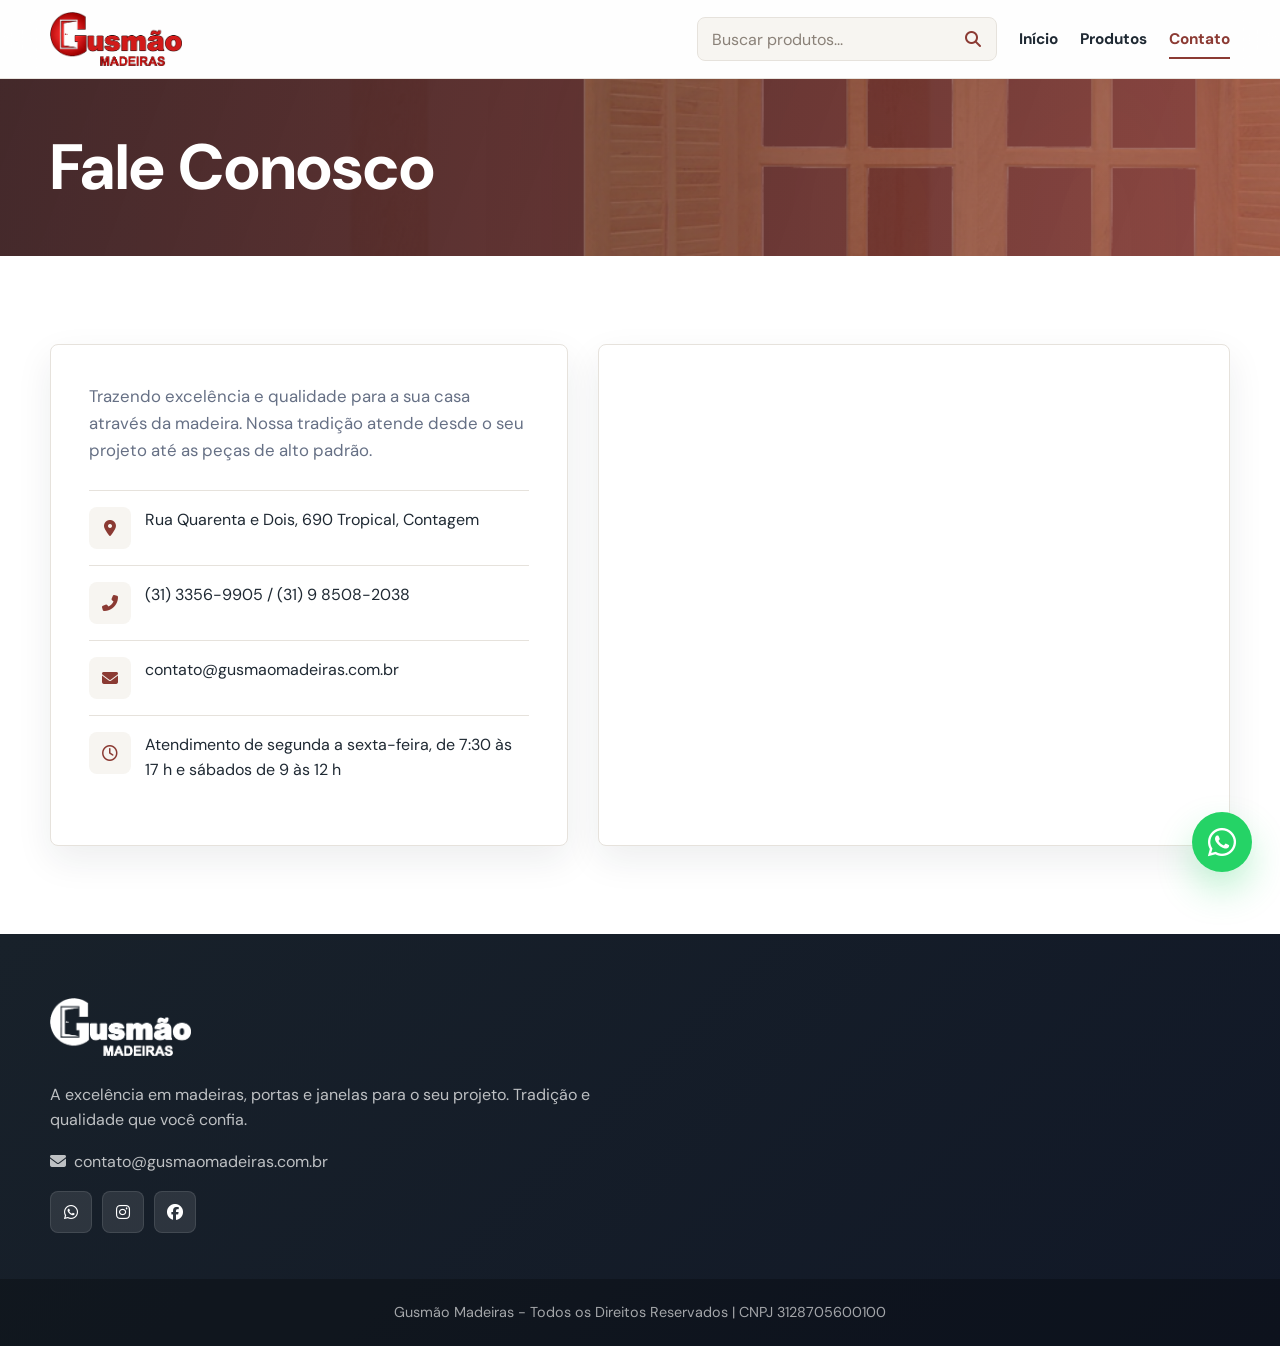
<file: contato.html>
<!DOCTYPE html>
<html lang="pt-BR">

<head>
    <meta charset="UTF-8">
    <meta name="viewport" content="width=device-width, initial-scale=1.0">
    <!-- Google tag (gtag.js) -->
    <script async src="https://www.googletagmanager.com/gtag/js?id=G-YFQVWHL5W3"></script>
    <script>
      window.dataLayer = window.dataLayer || [];
      function gtag(){dataLayer.push(arguments);}
      gtag('js', new Date());

      gtag('config', 'G-YFQVWHL5W3');
    </script>
    <title>Contato - Gusmão Madeiras</title>
    <meta name="description" content="Fale com a Gusmão Madeiras em Contagem. Telefones, WhatsApp, endereço, horário de atendimento e mapa da loja.">
    <meta name="robots" content="index, follow, max-image-preview:large">
    <meta name="theme-color" content="#8b1f1f">
    <link rel="canonical" href="https://www.gusmaomadeiras.com.br/contato.html">
    <link rel="icon" type="image/x-icon" href="favicon.ico">
    <link rel="manifest" href="site.webmanifest">
    <meta property="og:type" content="website">
    <meta property="og:locale" content="pt_BR">
    <meta property="og:site_name" content="Gusmão Madeiras">
    <meta property="og:title" content="Contato - Gusmão Madeiras">
    <meta property="og:description" content="Endereço, telefones, WhatsApp e horário de atendimento da Gusmão Madeiras em Contagem.">
    <meta property="og:url" content="https://www.gusmaomadeiras.com.br/contato.html">
    <meta property="og:image" content="https://www.gusmaomadeiras.com.br/logo.png">
    <link rel="stylesheet" href="css/style.css">
    <link href="https://fonts.googleapis.com/css2?family=DM+Sans:wght@400;500;700;800&display=swap" rel="stylesheet">
    <link rel="stylesheet" href="https://cdnjs.cloudflare.com/ajax/libs/font-awesome/6.4.0/css/all.min.css">
    <script type="application/ld+json">
    {
      "@context": "https://schema.org",
      "@type": "ContactPage",
      "@id": "https://www.gusmaomadeiras.com.br/contato.html#contact",
      "url": "https://www.gusmaomadeiras.com.br/contato.html",
      "name": "Contato - Gusmão Madeiras",
      "description": "Telefones, WhatsApp, endereço, horário de atendimento e mapa da Gusmão Madeiras.",
      "inLanguage": "pt-BR",
      "isPartOf": {
        "@id": "https://www.gusmaomadeiras.com.br/#website"
      },
      "about": {
        "@id": "https://www.gusmaomadeiras.com.br/#business"
      }
    }
    </script>
</head>

<body>
    <header class="navbar" id="navbar">
        <div class="container nav-content">
            <a href="index.html" class="logo-link">
                <img src="logo.png" alt="Gusmão Madeiras Logo" class="logo">
            </a>
            <button class="mobile-menu-btn" type="button" onclick="toggleMenu()" aria-label="Abrir menu">
                <i class="fas fa-bars"></i>
            </button>
            <nav class="nav-links" id="nav-links">
                <div class="search-box">
                    <input type="text" id="searchInput" placeholder="Buscar produtos..."
                        onkeypress="handleSearchKey(event)">
                    <button class="search-btn" type="button" onclick="handleSearchClick()" aria-label="Buscar produtos">
                        <i class="fas fa-search"></i>
                    </button>
                </div>
                <a href="index.html">Início</a>
                <a href="produtos.html">Produtos</a>
                <a href="contato.html" class="active">Contato</a>
            </nav>
        </div>
    </header>

    <main>
        <section class="page-hero">
            <img src="Images/janela-02a1-premium-transparent.png" alt="" class="page-hero-window-art" aria-hidden="true">
            <div class="container">
                <h1>Fale Conosco</h1>
            </div>
        </section>

        <section class="contact-page">
            <div class="container contact-grid">
                <div class="contact-info">
                    <p class="contact-intro">Trazendo excelência e qualidade para a sua casa através da madeira. Nossa
                        tradição atende desde o seu projeto até as peças de alto padrão.</p>

                    <div class="contact-item">
                        <i class="fas fa-map-marker-alt"></i>
                        <span>Rua Quarenta e Dois, 690 Tropical, Contagem</span>
                    </div>
                    <div class="contact-item">
                        <i class="fas fa-phone-alt"></i>
                        <span>(31) 3356-9905 / (31) 9 8508-2038</span>
                    </div>
                    <div class="contact-item">
                        <i class="fas fa-envelope"></i>
                        <span>contato@gusmaomadeiras.com.br</span>
                    </div>
                    <div class="contact-item">
                        <i class="far fa-clock"></i>
                        <span>Atendimento de segunda a sexta-feira, de 7:30 às 17 h e sábados de 9 às 12 h</span>
                    </div>
                </div>

                <div class="contact-map">
                    <a href="https://www.google.com/maps/search/?api=1&query=Rua+Quarenta+e+Dois,+690+Tropical,+Contagem"
                        target="_blank" rel="noopener" aria-label="Abrir localização no Google Maps">
                        <iframe
                            src="https://www.google.com/maps/embed?pb=!1m18!1m12!1m3!1d119932.19363065608!2d-44.084776!3d-19.957648!2m3!1f0!2f0!3f0!3m2!1i1024!2i768!4f13.1!3m3!1m2!1s0x0%3A0x0!2zMTnCsDU3JzI3LjUiUyA0NMKwMDUnMDUuMiJX!5e0!3m2!1spt-BR!2sbr!4v1684849204392!5m2!1spt-BR!2sbr"
                            allowfullscreen="" loading="lazy" referrerpolicy="no-referrer-when-downgrade"></iframe>
                    </a>
                </div>
            </div>
        </section>
    </main>

    <footer class="site-footer">
        <div class="container footer-content">
            <div class="footer-brand">
                <img src="logo.png" alt="Gusmão Madeiras" class="footer-logo">
                <p>A excelência em madeiras, portas e janelas para o seu projeto. Tradição e qualidade que você confia.
                </p>
                <p><i class="fas fa-envelope"></i>contato@gusmaomadeiras.com.br</p>
                <div class="social-links">
                    <a href="https://wa.me/5531985082038" target="_blank" rel="noopener" aria-label="WhatsApp"><i
                            class="fab fa-whatsapp"></i></a>
                    <a href="https://instagram.com/gusmaomadeiras" target="_blank" rel="noopener"
                        aria-label="Instagram"><i class="fab fa-instagram"></i></a>
                    <a href="https://facebook.com/gusmaomadeiras" target="_blank" rel="noopener"
                        aria-label="Facebook"><i class="fab fa-facebook"></i></a>
                </div>
            </div>
        </div>
        <div class="footer-bottom">
            <div class="container">
                <p>Gusmão Madeiras - Todos os Direitos Reservados | CNPJ 3128705600100</p>
            </div>
        </div>
    </footer>

    <a href="https://wa.me/5531985082038" target="_blank" rel="noopener" class="float-wpp"
        title="Fale conosco no WhatsApp" aria-label="Fale conosco no WhatsApp">
        <i class="fab fa-whatsapp"></i>
    </a>

    <script>
        function toggleMenu() {
            const nav = document.getElementById('nav-links');
            nav.classList.toggle('active');
            document.body.classList.toggle('menu-open', nav.classList.contains('active'));
        }

        function handleSearchKey(event) {
            if (event.key === 'Enter') handleSearchClick();
        }

        function handleSearchClick() {
            const input = document.getElementById('searchInput');
            if (input && input.value.trim()) {
                window.location.href = 'produtos.html?search=' + encodeURIComponent(input.value.trim());
            }
        }

        window.addEventListener('scroll', () => {
            const navbar = document.getElementById('navbar');
            if (!navbar) return;
            navbar.style.boxShadow = window.scrollY > 50 ? 'var(--shadow)' : 'none';
        });
    </script>
</body>

</html>
</file>
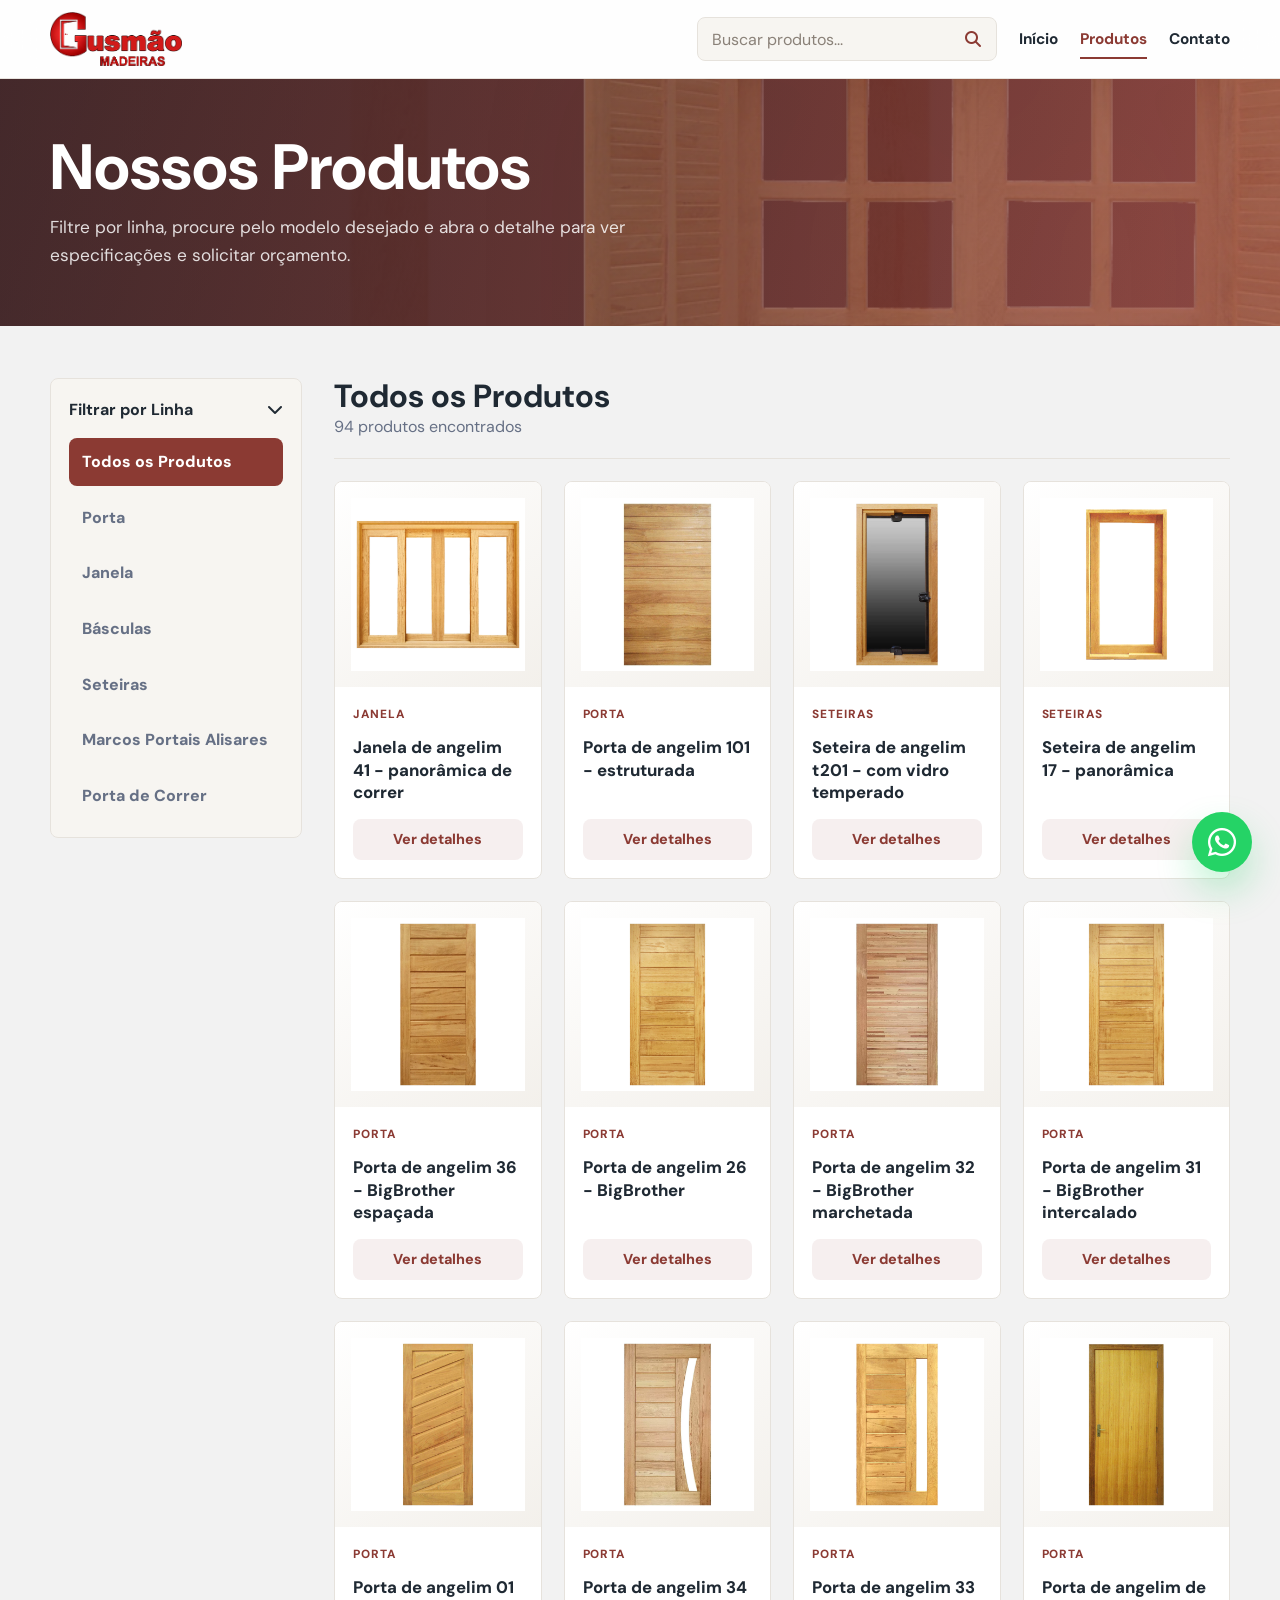
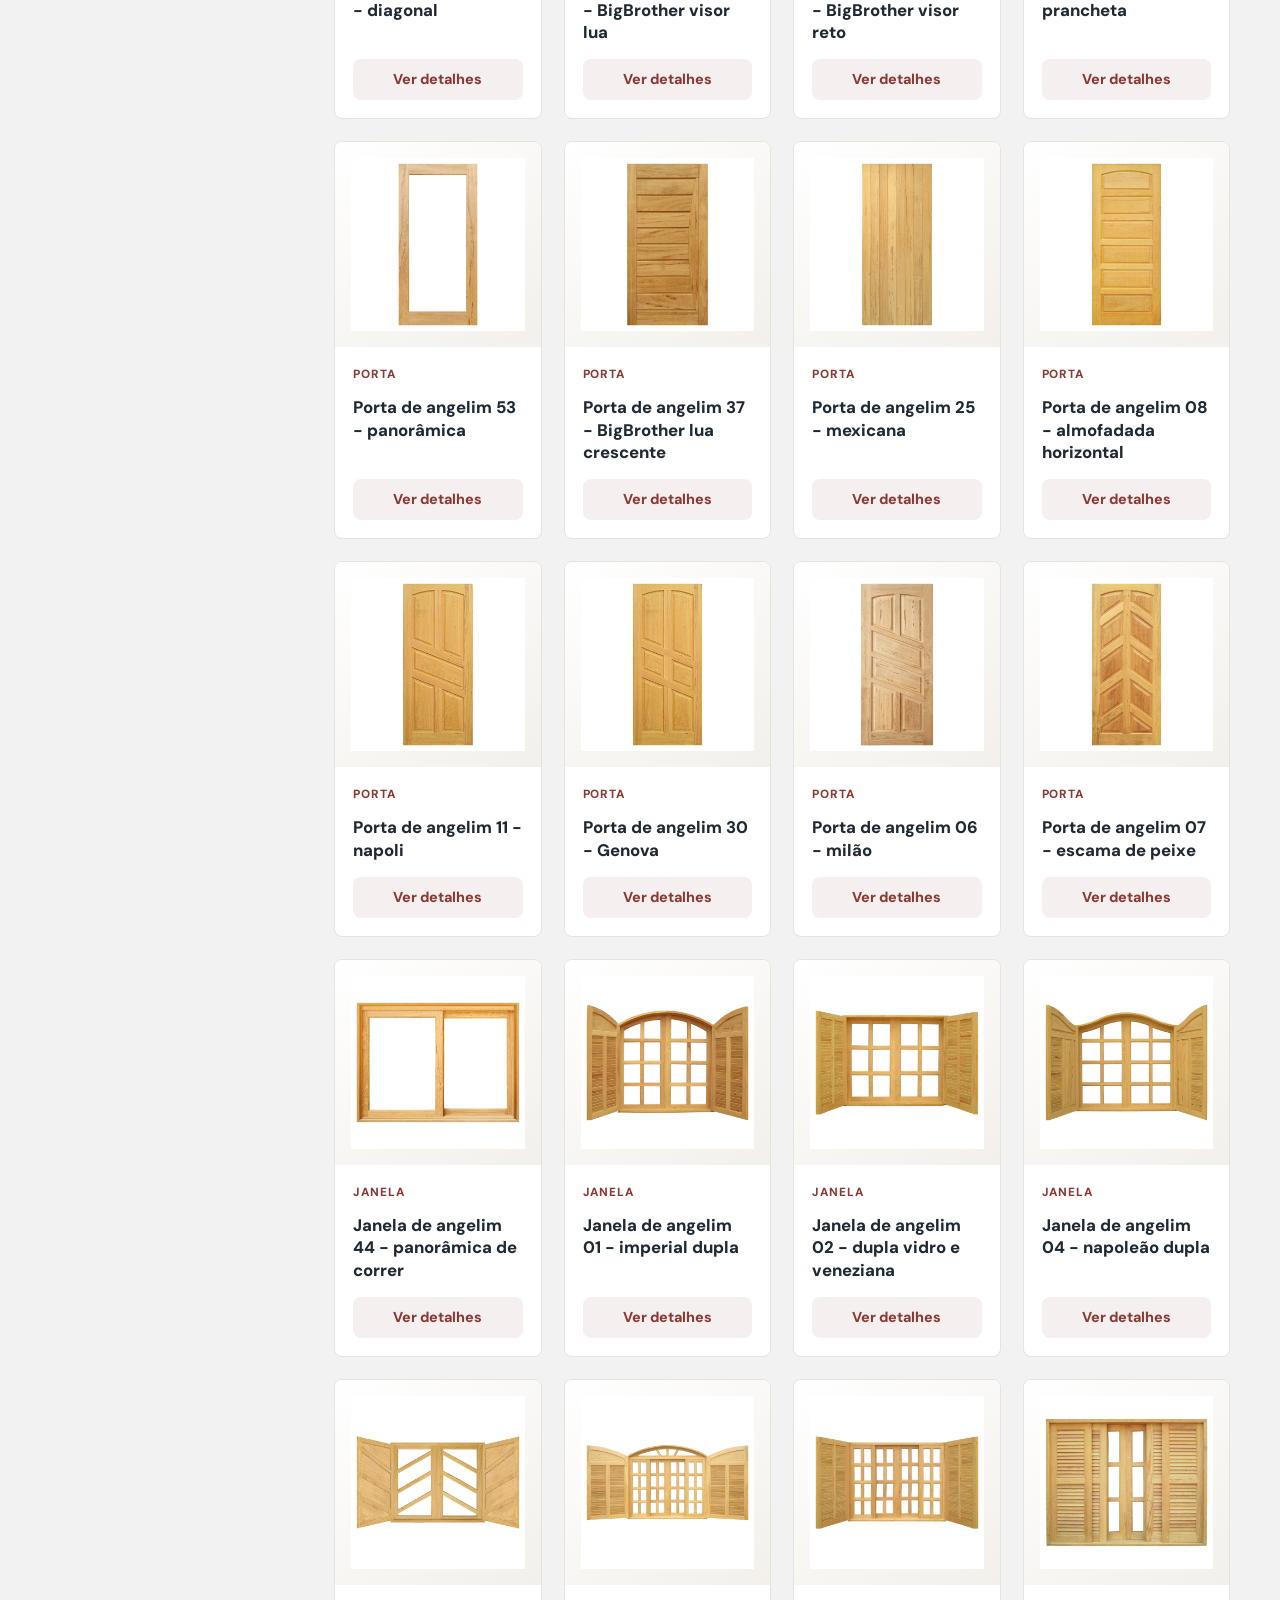
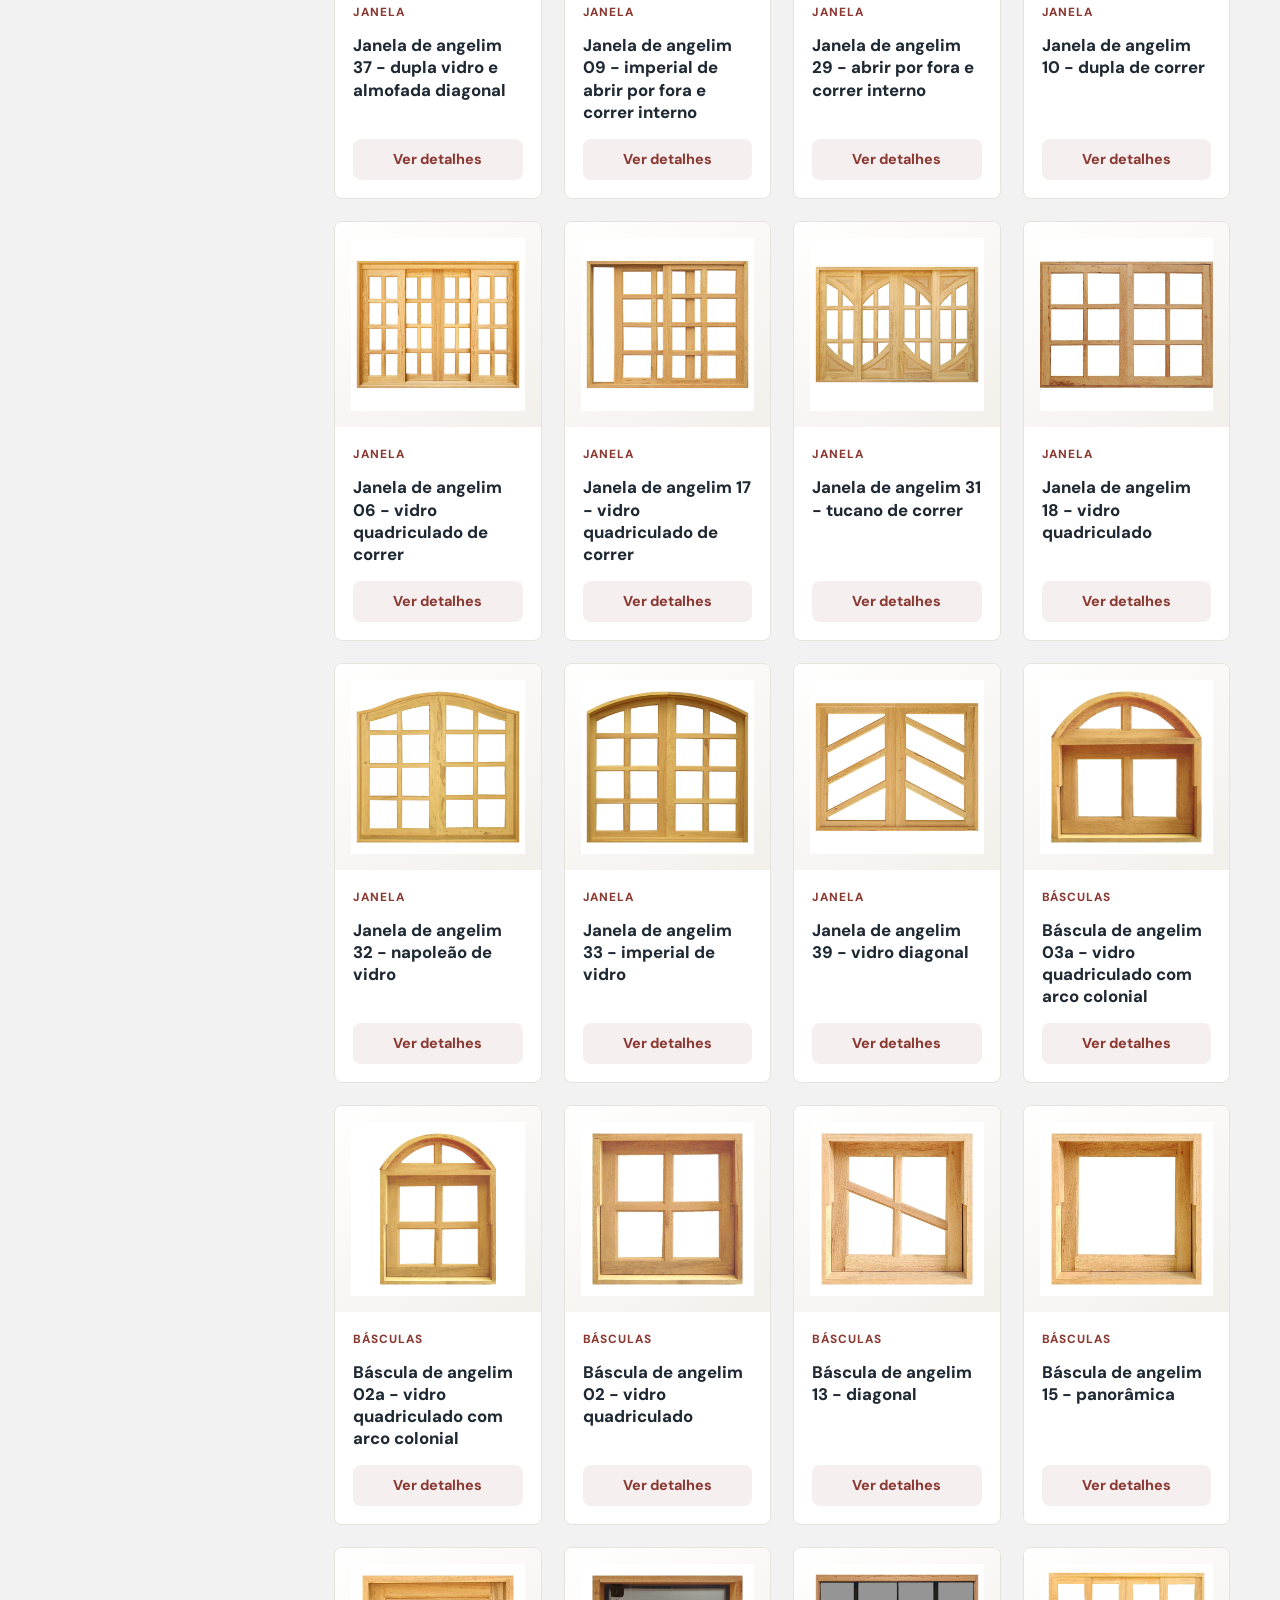
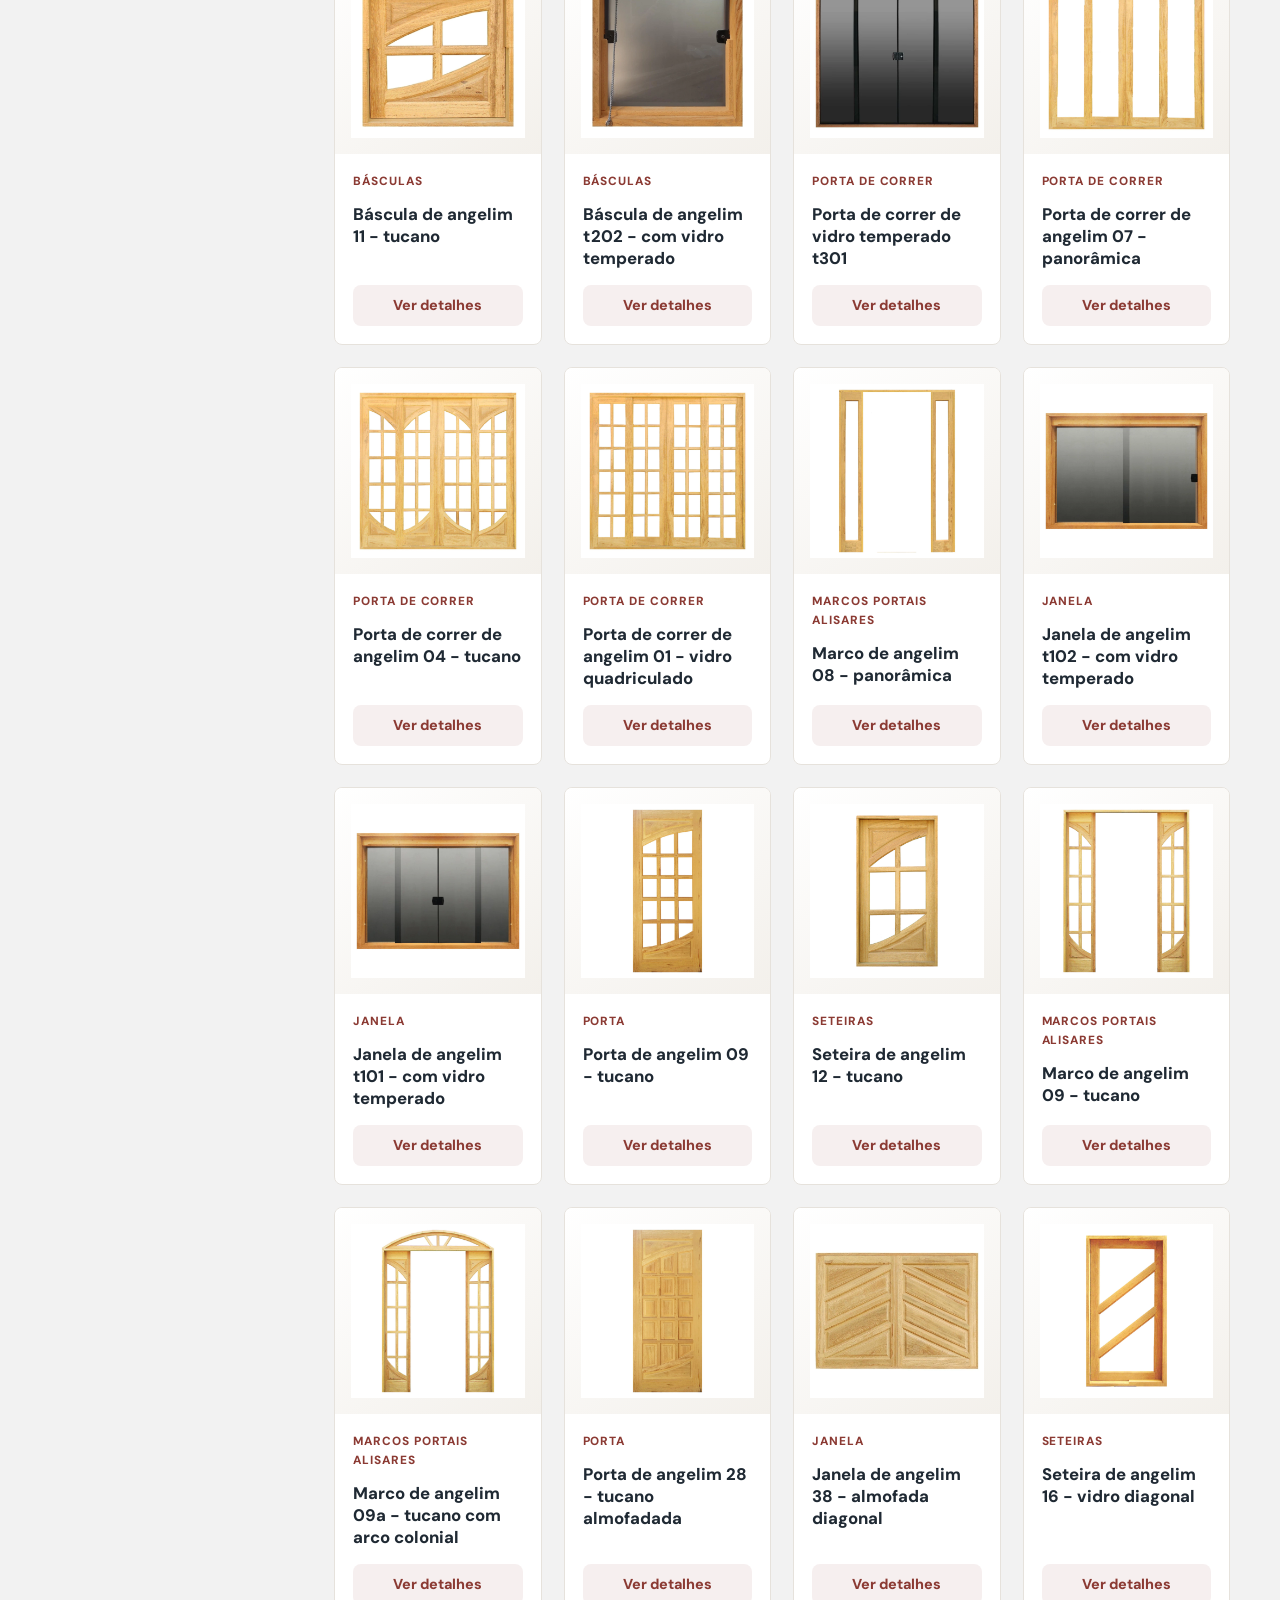
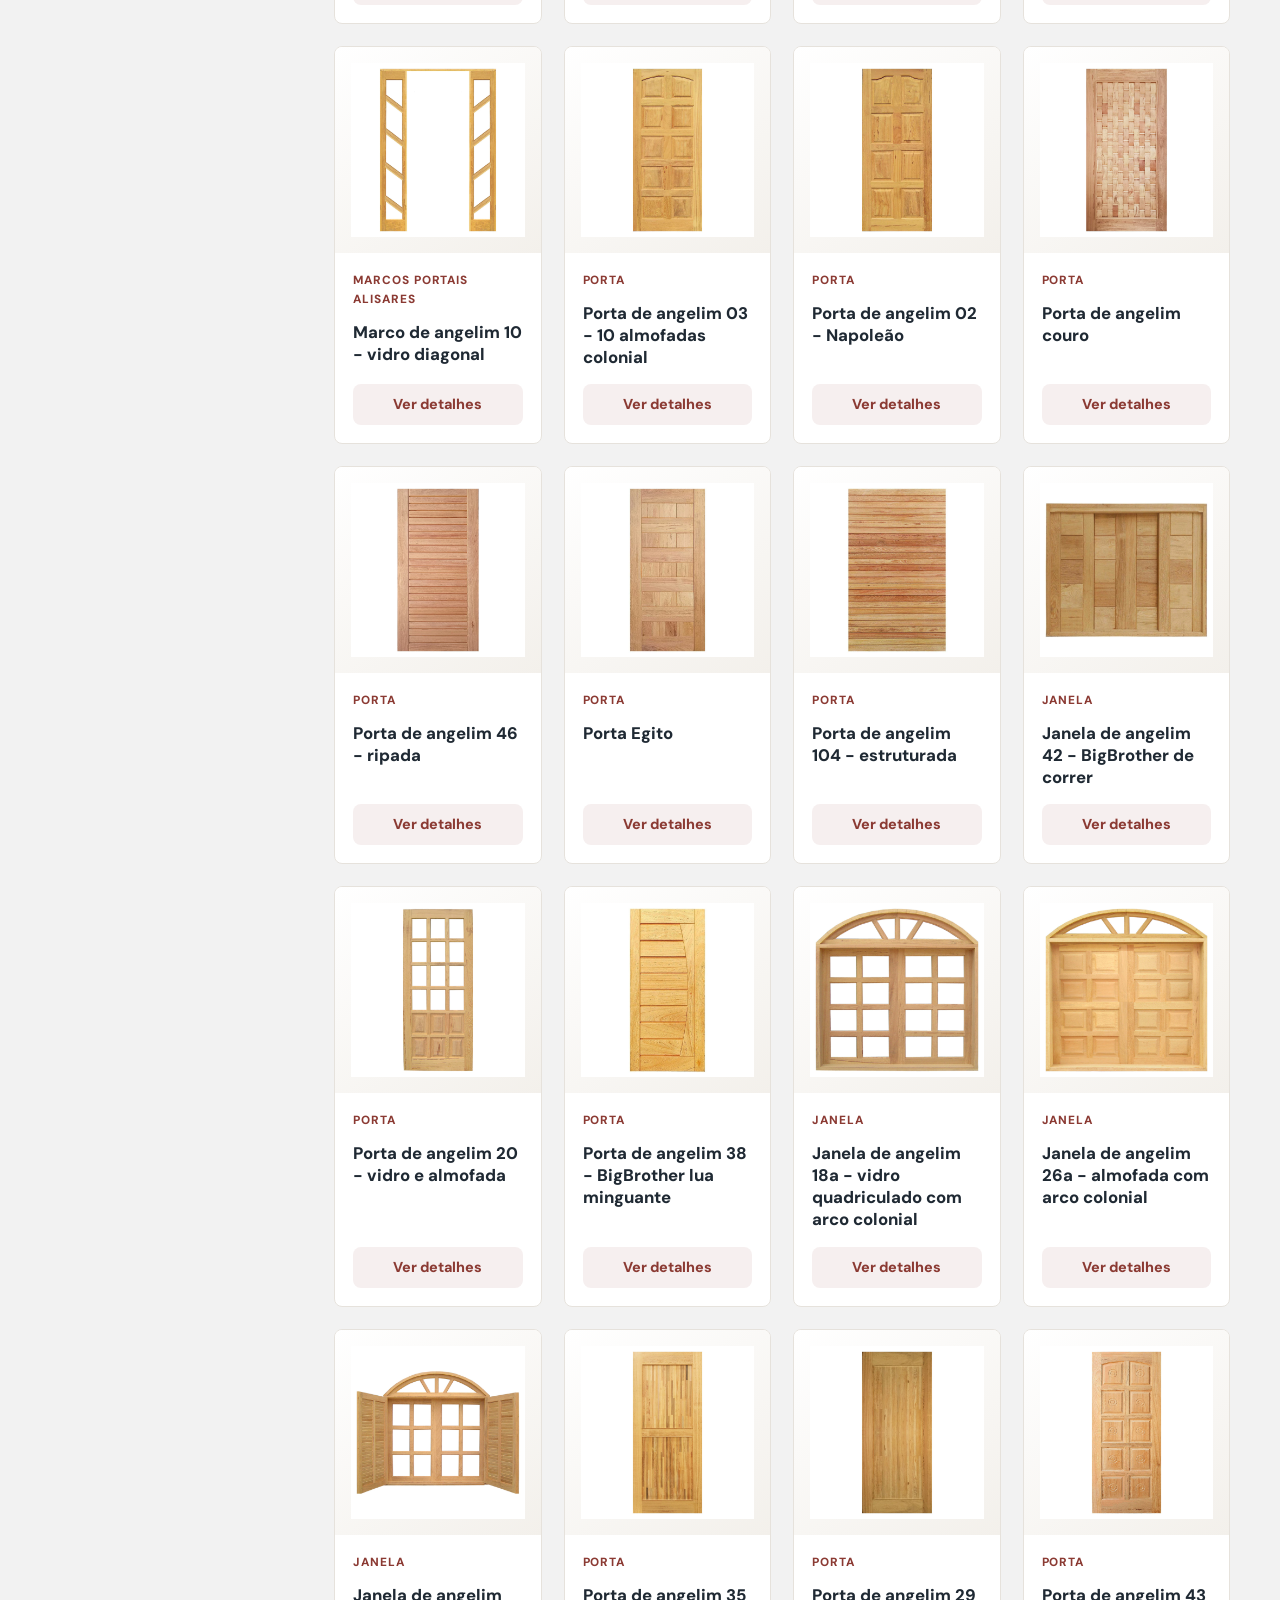
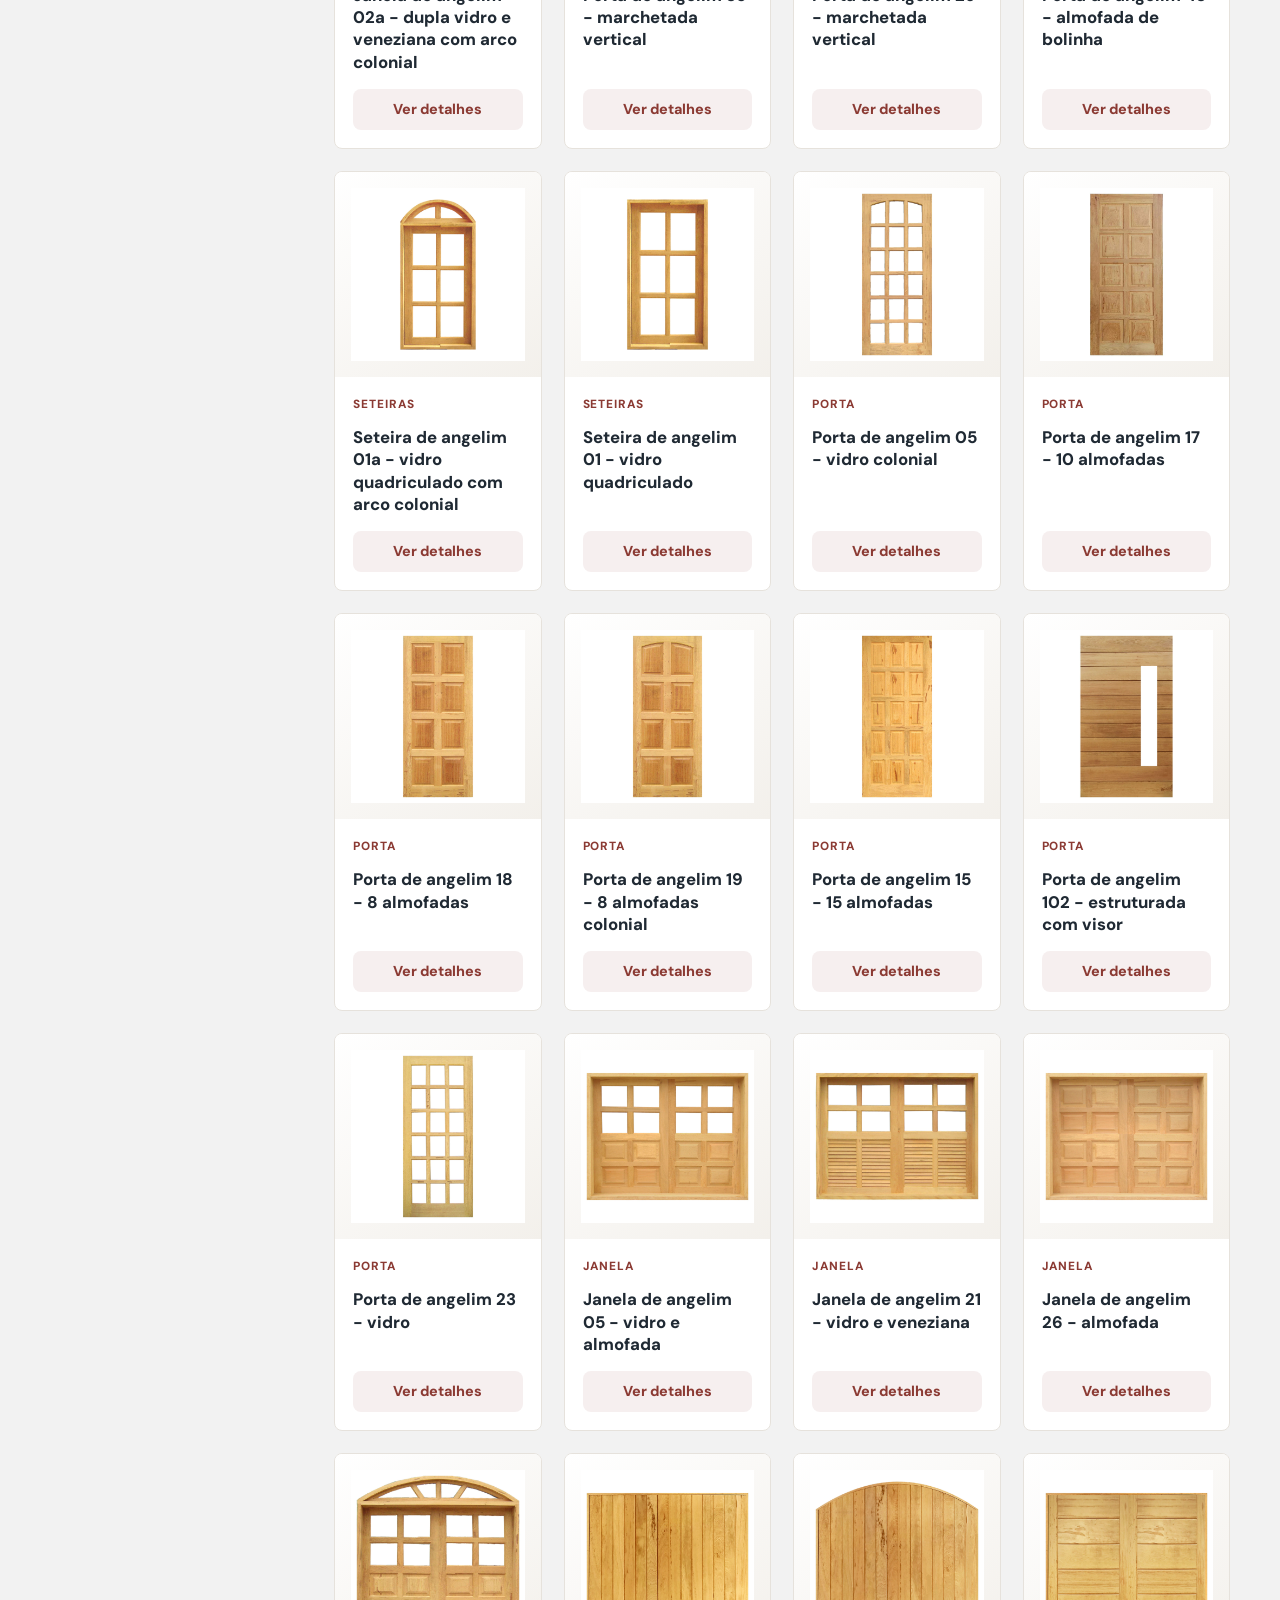
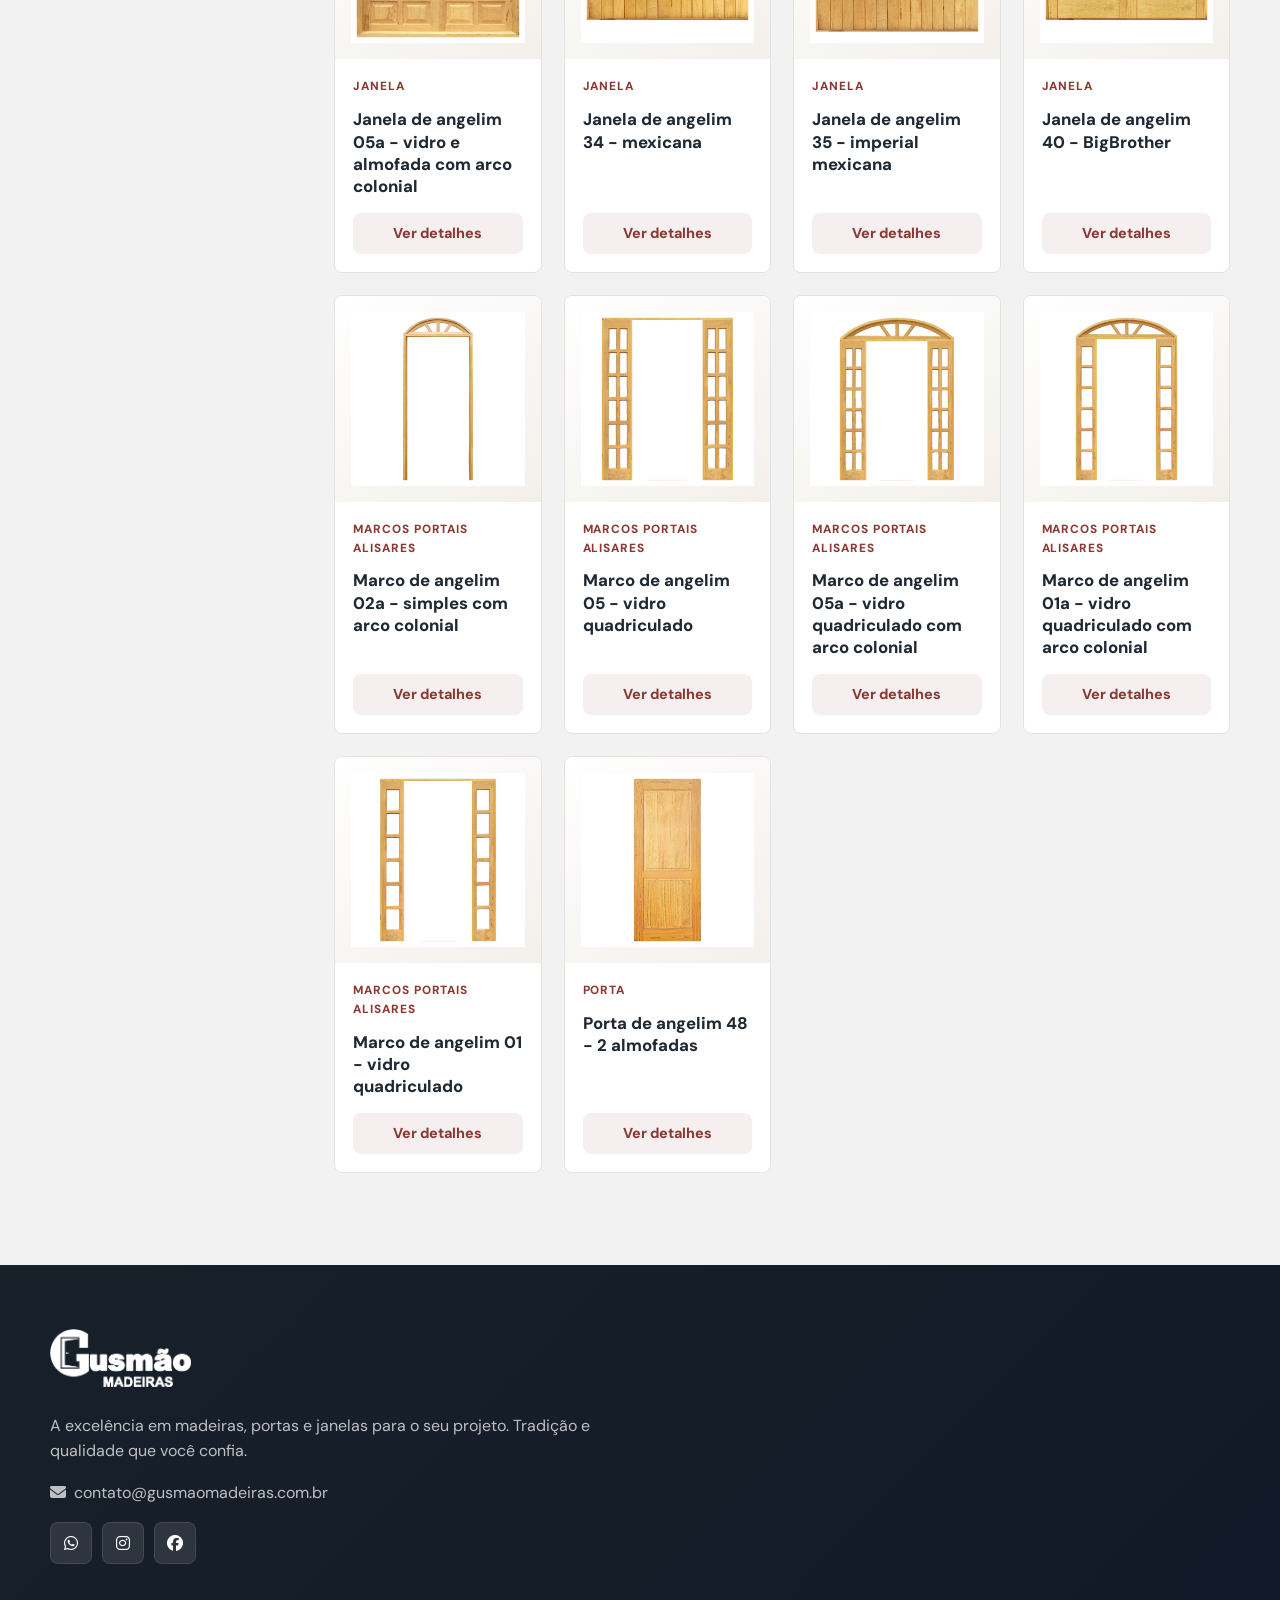
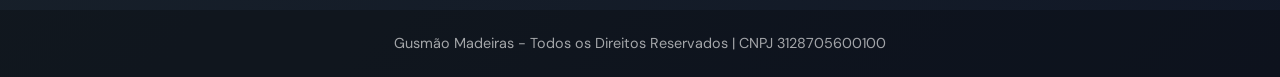
<file: produtos.html>
<!DOCTYPE html>
<html lang="pt-BR">

<head>
    <meta charset="UTF-8">
    <meta name="viewport" content="width=device-width, initial-scale=1.0">
    <!-- Google tag (gtag.js) -->
    <script async src="https://www.googletagmanager.com/gtag/js?id=G-YFQVWHL5W3"></script>
    <script>
      window.dataLayer = window.dataLayer || [];
      function gtag(){dataLayer.push(arguments);}
      gtag('js', new Date());

      gtag('config', 'G-YFQVWHL5W3');
    </script>
    <title>Produtos - Gusmão Madeiras</title>
    <meta name="description" content="Conheça o catálogo da Gusmão Madeiras com portas, janelas, básculas, marcos, seteiras e portas de correr em Angelim.">
    <meta name="robots" content="index, follow, max-image-preview:large">
    <meta name="theme-color" content="#8b1f1f">
    <link rel="icon" type="image/x-icon" href="favicon.ico">
    <link rel="manifest" href="site.webmanifest">
    <meta property="og:type" content="website">
    <meta property="og:locale" content="pt_BR">
    <meta property="og:site_name" content="Gusmão Madeiras">
    <meta property="og:title" content="Produtos - Gusmão Madeiras">
    <meta property="og:description" content="Portas, janelas, básculas, marcos, seteiras e portas de correr em madeira Angelim.">
    <meta property="og:url" content="https://www.gusmaomadeiras.com.br/produtos.html">
    <meta property="og:image" content="https://www.gusmaomadeiras.com.br/logo.png">
    <link rel="stylesheet" href="css/style.css">
    <link href="https://fonts.googleapis.com/css2?family=DM+Sans:wght@400;500;700;800&display=swap" rel="stylesheet">
    <link rel="stylesheet" href="https://cdnjs.cloudflare.com/ajax/libs/font-awesome/6.4.0/css/all.min.css">
    <script type="application/ld+json">
    {
      "@context": "https://schema.org",
      "@type": "CollectionPage",
      "@id": "https://www.gusmaomadeiras.com.br/produtos.html#catalog",
      "url": "https://www.gusmaomadeiras.com.br/produtos.html",
      "name": "Produtos - Gusmão Madeiras",
      "description": "Catálogo de portas, janelas, básculas, marcos, seteiras e portas de correr em madeira Angelim.",
      "inLanguage": "pt-BR",
      "isPartOf": {
        "@id": "https://www.gusmaomadeiras.com.br/#website"
      },
      "about": {
        "@id": "https://www.gusmaomadeiras.com.br/#business"
      }
    }
    </script>
</head>

<body>
    <div id="loader">
        <div class="spinner"></div>
    </div>

    <header class="navbar" id="navbar">
        <div class="container nav-content">
            <a href="index.html" class="logo-link" onclick="event.preventDefault(); navigate('home')">
                <img src="logo.png" alt="Gusmão Madeiras Logo" class="logo">
            </a>
            <button class="mobile-menu-btn" type="button" onclick="toggleMenu()" aria-label="Abrir menu">
                <i class="fas fa-bars"></i>
            </button>
            <nav class="nav-links" id="nav-links">
                <div class="search-box">
                    <input type="text" id="searchInput" placeholder="Buscar produtos..." onkeypress="handleSearchKey(event)">
                    <button class="search-btn" type="button" onclick="handleSearchClick()" aria-label="Buscar produtos">
                        <i class="fas fa-search"></i>
                    </button>
                </div>
                <a href="index.html" onclick="event.preventDefault(); navigate('home')">Início</a>
                <a href="produtos.html" onclick="event.preventDefault(); navigate('products')">Produtos</a>
                <a href="contato.html">Contato</a>
            </nav>
        </div>
    </header>

    <main id="app"></main>

    <footer class="site-footer">
        <div class="container footer-content">
            <div class="footer-brand">
                <img src="logo.png" alt="Gusmão Madeiras" class="footer-logo">
                <p>A excelência em madeiras, portas e janelas para o seu projeto. Tradição e qualidade que você confia.</p>
                <p><i class="fas fa-envelope"></i>contato@gusmaomadeiras.com.br</p>
                <div class="social-links">
                    <a href="https://wa.me/5531985082038" target="_blank" rel="noopener" aria-label="WhatsApp"><i class="fab fa-whatsapp"></i></a>
                    <a href="https://instagram.com/gusmaomadeiras" target="_blank" rel="noopener" aria-label="Instagram"><i class="fab fa-instagram"></i></a>
                    <a href="https://facebook.com/gusmaomadeiras" target="_blank" rel="noopener" aria-label="Facebook"><i class="fab fa-facebook"></i></a>
                </div>
            </div>
        </div>
        <div class="footer-bottom">
            <div class="container">
                <p>Gusmão Madeiras - Todos os Direitos Reservados | CNPJ 3128705600100</p>
            </div>
        </div>
    </footer>

    <a href="https://wa.me/5531985082038" target="_blank" rel="noopener" class="float-wpp" title="Fale conosco no WhatsApp" aria-label="Fale conosco no WhatsApp">
        <i class="fab fa-whatsapp"></i>
    </a>

    <script src="js/components.js"></script>
    <script src="js/app.js"></script>
</body>

</html>
</file>
<file: css/style.css>
:root {
  --primary: #8b3a33;
  --primary-light: #b8564a;
  --primary-dark: #5f241f;
  --ink: #1f2933;
  --muted: #667085;
  --line: #e6e2dc;
  --page-bg: #f2f2f2;
  --surface: #ffffff;
  --surface-soft: #f7f5f1;
  --surface-green: #edf4ef;
  --green: #8B3A33;
  --gold: #b48443;
  --shadow: 0 14px 36px rgba(31, 41, 51, 0.08);
  --shadow-hover: 0 22px 54px rgba(31, 41, 51, 0.14);
  --radius: 8px;
  --transition: all 0.24s ease;
}

* {
  margin: 0;
  padding: 0;
  box-sizing: border-box;
}

html {
  scroll-behavior: smooth;
}

body {
  font-family: "DM Sans", sans-serif;
  color: var(--ink);
  background: var(--page-bg);
  line-height: 1.6;
  overflow-x: hidden;
}

body.menu-open {
  overflow: hidden;
}

img,
video {
  max-width: 100%;
}

button,
input {
  font: inherit;
}

button {
  border: 0;
}

a {
  color: inherit;
}

.container {
  width: min(1180px, calc(100% - 40px));
  margin: 0 auto;
}

#app {
  min-height: 45vh;
  transition: opacity 0.2s ease;
}

#loader {
  position: fixed;
  inset: 0;
  z-index: 9999;
  display: flex;
  align-items: center;
  justify-content: center;
  background: var(--page-bg);
  transition: opacity 0.4s ease;
}

.spinner {
  width: 46px;
  height: 46px;
  border: 4px solid var(--line);
  border-top-color: var(--primary);
  border-radius: 50%;
  animation: spin 0.9s linear infinite;
}

@keyframes spin {
  to {
    transform: rotate(360deg);
  }
}

@keyframes rise {
  from {
    opacity: 0;
    transform: translateY(18px);
  }

  to {
    opacity: 1;
    transform: translateY(0);
  }
}

.navbar {
  position: sticky;
  top: 0;
  z-index: 1000;
  background: rgba(255, 255, 255, 0.92);
  border-bottom: 1px solid rgba(230, 226, 220, 0.9);
  backdrop-filter: blur(18px);
  -webkit-backdrop-filter: blur(18px);
  padding: 12px 0;
  transition: var(--transition);
}

.nav-content {
  display: flex;
  align-items: center;
  justify-content: space-between;
  gap: 24px;
}

.logo-link {
  display: inline-flex;
  align-items: center;
  flex: 0 0 auto;
}

.logo {
  height: 54px;
  width: auto;
  object-fit: contain;
}

.nav-links {
  display: flex;
  align-items: center;
  justify-content: flex-end;
  gap: 22px;
  flex: 1;
}

.nav-links a {
  position: relative;
  color: var(--ink);
  text-decoration: none;
  font-size: 0.96rem;
  font-weight: 700;
  white-space: nowrap;
  transition: var(--transition);
}

.nav-links a::after {
  content: "";
  position: absolute;
  left: 0;
  bottom: -8px;
  width: 100%;
  height: 2px;
  background: var(--primary);
  transform: scaleX(0);
  transform-origin: right;
  transition: transform 0.24s ease;
}

.nav-links a:hover,
.nav-links a.active {
  color: var(--primary);
}

.nav-links a:hover::after,
.nav-links a.active::after {
  transform: scaleX(1);
  transform-origin: left;
}

.mobile-menu-btn {
  display: none;
  width: 44px;
  height: 44px;
  align-items: center;
  justify-content: center;
  color: var(--primary);
  background: var(--surface-soft);
  border: 1px solid var(--line);
  border-radius: var(--radius);
  cursor: pointer;
}

.search-box {
  display: flex;
  align-items: center;
  width: min(300px, 34vw);
  min-width: 220px;
  height: 44px;
  overflow: hidden;
  background: var(--surface-soft);
  border: 1px solid var(--line);
  border-radius: var(--radius);
  transition: var(--transition);
}

.search-box:focus-within {
  border-color: rgba(139, 58, 51, 0.45);
  box-shadow: 0 0 0 4px rgba(139, 58, 51, 0.08);
  background: var(--surface);
}

.search-box input {
  width: 100%;
  min-width: 0;
  height: 100%;
  padding: 0 12px 0 14px;
  color: var(--ink);
  background: transparent;
  border: 0;
  outline: 0;
}

.search-box input::placeholder {
  color: #8a8178;
}

.search-btn {
  width: 46px;
  height: 100%;
  display: inline-flex;
  align-items: center;
  justify-content: center;
  flex: 0 0 auto;
  color: var(--primary);
  background: transparent;
  cursor: pointer;
  transition: var(--transition);
}

.search-btn:hover {
  color: #fff;
  background: var(--primary);
}

.hero-slider {
  position: relative;
  min-height: min(690px, calc(100vh - 132px));
  display: flex;
  align-items: stretch;
  overflow: hidden;
  isolation: isolate;
  background:
    linear-gradient(135deg, #15120f 0%, #211813 52%, #111827 100%);
}

.hero-bg-video {
  position: absolute;
  inset: 0;
  width: 100%;
  height: 100%;
  object-fit: cover;
  opacity: 0.28;
  z-index: 0;
}

.hero-overlay {
  position: absolute;
  inset: 0;
  z-index: 1;
  background:
    linear-gradient(90deg, rgba(16, 13, 10, 0.92) 0%, rgba(31, 24, 18, 0.78) 45%, rgba(31, 41, 51, 0.26) 100%),
    linear-gradient(180deg, rgba(0, 0, 0, 0.04) 0%, rgba(0, 0, 0, 0.48) 100%);
}

.hero-product-stage {
  position: absolute;
  inset: 0;
  z-index: 2;
  overflow: hidden;
  pointer-events: none;
  perspective: 1100px;
  opacity: 1;
  -webkit-mask-image: linear-gradient(90deg, transparent 0%, rgba(0, 0, 0, 0.16) 24%, #000 48%, #000 100%);
  mask-image: linear-gradient(90deg, transparent 0%, rgba(0, 0, 0, 0.16) 24%, #000 48%, #000 100%);
}

.hero-product-orbit {
  position: absolute;
  top: 50%;
  right: clamp(-170px, -8vw, -70px);
  width: min(720px, 54vw);
  height: min(620px, 64vh);
  transform: translateY(-48%) rotate(-8deg);
  transform-style: preserve-3d;
}

.hero-float-item {
  position: absolute;
  top: 50%;
  left: 50%;
  width: clamp(86px, 11vw, 160px);
  margin: 0;
  will-change: transform, opacity, filter;
  transform-origin: center;
  backface-visibility: hidden;
}

.hero-float-item[data-shape="wide"] {
  width: clamp(145px, 20vw, 290px);
}

.hero-float-item[data-shape="square"] {
  width: clamp(118px, 15vw, 210px);
}

.hero-float-img {
  display: block;
  width: 100%;
  height: auto;
  user-select: none;
}

.hero-shell {
  position: relative;
  z-index: 3;
  display: grid;
  grid-template-columns: minmax(0, 1fr);
  gap: 44px;
  align-items: center;
  min-height: inherit;
  padding: 74px 0 64px;
  color: #fff;
}

.hero-copy {
  position: relative;
  z-index: 4;
  max-width: 760px;
  animation: rise 0.7s ease both;
}

.eyebrow {
  display: inline-flex;
  align-items: center;
  gap: 9px;
  margin-bottom: 18px;
  color: #f7e8de;
  font-size: 0.78rem;
  font-weight: 800;
  letter-spacing: 0.12em;
  text-transform: uppercase;
}

.eyebrow::before {
  content: "";
  width: 34px;
  height: 2px;
  background: var(--gold);
}

.hero-copy h1 {
  max-width: 780px;
  margin-bottom: 20px;
  font-size: clamp(2.7rem, 7vw, 5.6rem);
  line-height: 0.98;
  letter-spacing: 0;
  font-weight: 800;
}

.hero-copy p {
  max-width: 670px;
  margin-bottom: 32px;
  color: rgba(255, 255, 255, 0.88);
  font-size: clamp(1.02rem, 2vw, 1.26rem);
}

.hero-actions {
  display: flex;
  flex-wrap: wrap;
  gap: 12px;
  align-items: center;
}

.hero-proof {
  align-self: end;
  display: grid;
  gap: 12px;
  color: #fff;
  animation: rise 0.7s 0.1s ease both;
}

.proof-item {
  padding: 18px;
  border: 1px solid rgba(255, 255, 255, 0.16);
  border-radius: var(--radius);
  background: rgba(255, 255, 255, 0.11);
  backdrop-filter: blur(12px);
  -webkit-backdrop-filter: blur(12px);
}

.proof-number {
  display: block;
  color: #fff;
  font-size: 1.85rem;
  line-height: 1;
  font-weight: 800;
}

.proof-text {
  display: block;
  margin-top: 8px;
  color: rgba(255, 255, 255, 0.78);
  font-size: 0.92rem;
}

.btn {
  display: inline-flex;
  align-items: center;
  justify-content: center;
  gap: 10px;
  min-height: 48px;
  padding: 13px 22px;
  color: #fff;
  background: var(--primary);
  border: 1px solid var(--primary);
  border-radius: var(--radius);
  text-decoration: none;
  font-weight: 800;
  cursor: pointer;
  transition: var(--transition);
  box-shadow: 0 12px 24px rgba(139, 58, 51, 0.24);
}

.btn:hover {
  background: var(--primary-dark);
  border-color: var(--primary-dark);
  transform: translateY(-2px);
  box-shadow: 0 16px 34px rgba(95, 36, 31, 0.24);
}

.btn-outline,
.btn-ghost {
  background: transparent;
  color: var(--primary);
  border-color: currentColor;
  box-shadow: none;
}

.btn-outline:hover,
.btn-ghost:hover {
  color: #fff;
  background: var(--primary);
  border-color: var(--primary);
}

.btn-white-red {
  color: var(--primary);
  background: #fff;
  border-color: #fff;
  box-shadow: 0 18px 34px rgba(0, 0, 0, 0.2);
}

.btn-white-red:hover {
  color: #fff;
  background: var(--primary);
  border-color: var(--primary);
}

.btn-select-outline:active,
.btn-select-outline:focus-visible {
  color: var(--primary);
  background: transparent;
  border-color: currentColor;
  box-shadow: none;
}

.btn-glass {
  color: #fff;
  background: rgba(255, 255, 255, 0.12);
  border-color: rgba(255, 255, 255, 0.42);
  box-shadow: none;
}

.btn-glass:hover {
  color: var(--ink);
  background: #fff;
  border-color: #fff;
}

.section-wood,
.section-white {
  position: relative;
  padding: 92px 0;
}

.section-wood {
  background:
    linear-gradient(180deg, #f7f5f1 0%, var(--page-bg) 100%);
}

.section-white {
  background: var(--page-bg);
}

.catalog-section {
  padding-bottom: 52px;
}

.highlights-section {
  padding-top: 36px;
}

.section-head {
  display: flex;
  align-items: end;
  justify-content: space-between;
  gap: 28px;
  margin-bottom: 32px;
}

.section-kicker {
  display: inline-flex;
  margin-bottom: 10px;
  color: var(--primary);
  font-size: 0.78rem;
  font-weight: 800;
  letter-spacing: 0.12em;
  text-transform: uppercase;
}

.section-title {
  max-width: 760px;
  color: var(--ink);
  font-size: clamp(2rem, 4vw, 3.2rem);
  line-height: 1.08;
  letter-spacing: 0;
  font-weight: 800;
}

.section-subtitle {
  max-width: 600px;
  margin-top: 12px;
  color: var(--muted);
  font-size: 1.04rem;
}

.catalog-scene {
  position: relative;
  overflow: hidden;
  aspect-ratio: 1672 / 941;
  margin-bottom: 22px;
  background: var(--surface);
  border: 1px solid rgba(139, 58, 51, 0.12);
  border-radius: var(--radius);
  box-shadow: var(--shadow);
}

.catalog-scene::after {
  content: "";
  position: absolute;
  inset: 0;
  pointer-events: none;
  background:
    linear-gradient(180deg, rgba(31, 41, 51, 0.02), rgba(31, 41, 51, 0.08)),
    linear-gradient(90deg, rgba(0, 0, 0, 0.08), transparent 24%, transparent 76%, rgba(0, 0, 0, 0.06));
}

.catalog-scene img {
  display: block;
  width: 100%;
  height: 100%;
  object-fit: cover;
}

.catalog-scene-link {
  position: absolute;
  z-index: 2;
  display: block;
  color: #fff;
  text-decoration: none;
  border-radius: var(--radius);
  outline: 0;
}

.catalog-scene-link::before {
  content: "";
  position: absolute;
  inset: 0;
  border: 1px solid transparent;
  border-radius: inherit;
  background: rgba(139, 58, 51, 0);
  transition: background 0.24s ease, border-color 0.24s ease, box-shadow 0.24s ease;
}

.catalog-scene-link:hover::before,
.catalog-scene-link:focus-visible::before {
  background: rgba(139, 58, 51, 0.1);
  border-color: rgba(255, 255, 255, 0.74);
  box-shadow: inset 0 0 0 1px rgba(139, 58, 51, 0.42);
}

.catalog-scene-door {
  left: 8.8%;
  top: 18%;
  width: 23%;
  height: 63%;
}

.catalog-scene-window {
  left: 37.4%;
  top: 18%;
  width: 33.5%;
  height: 47.5%;
}

.catalog-scene-seteira {
  left: 72.3%;
  top: 22%;
  width: 8.6%;
  height: 39.5%;
}

.catalog-scene-bascula {
  left: 82.5%;
  top: 23.8%;
  width: 10.8%;
  height: 27.5%;
}

.catalog-scene-pin {
  position: absolute;
  left: 50%;
  top: 50%;
  display: inline-flex;
  align-items: center;
  gap: 8px;
  min-width: 20px;
  min-height: 20px;
  color: #fff;
  transform: translate(-50%, -50%);
}

.catalog-scene-pin::before {
  content: "";
  display: block;
  width: 18px;
  height: 18px;
  flex: 0 0 auto;
  background: var(--primary);
  border: 3px solid #fff;
  border-radius: 50%;
  box-shadow: 0 8px 22px rgba(31, 41, 51, 0.34), 0 0 0 6px rgba(139, 58, 51, 0.18);
  transition: transform 0.24s ease, box-shadow 0.24s ease;
}

.catalog-scene-link:hover .catalog-scene-pin::before,
.catalog-scene-link:focus-visible .catalog-scene-pin::before {
  transform: scale(1.1);
  box-shadow: 0 10px 26px rgba(31, 41, 51, 0.38), 0 0 0 8px rgba(139, 58, 51, 0.24);
}

.catalog-scene-label {
  display: inline-flex;
  align-items: center;
  min-height: 32px;
  padding: 7px 10px;
  background: rgba(31, 41, 51, 0.82);
  border: 1px solid rgba(255, 255, 255, 0.24);
  border-radius: var(--radius);
  box-shadow: 0 10px 22px rgba(31, 41, 51, 0.22);
  backdrop-filter: blur(10px);
  -webkit-backdrop-filter: blur(10px);
  font-size: 0.82rem;
  font-weight: 800;
  line-height: 1;
  white-space: nowrap;
  transform: translateY(0);
  transition: background 0.24s ease, transform 0.24s ease;
}

.catalog-scene-seteira .catalog-scene-pin,
.catalog-scene-bascula .catalog-scene-pin {
  flex-direction: row-reverse;
}

.catalog-scene-link:hover .catalog-scene-label,
.catalog-scene-link:focus-visible .catalog-scene-label {
  background: var(--primary-dark);
  transform: translateY(-1px);
}

.categories-grid {
  display: grid;
  grid-template-columns: repeat(6, 1fr);
  gap: 14px;
}

.category-card {
  position: relative;
  min-height: 160px;
  display: flex;
  flex-direction: column;
  justify-content: space-between;
  gap: 22px;
  padding: 20px;
  color: var(--ink);
  background: var(--surface);
  border: 1px solid var(--line);
  border-radius: var(--radius);
  text-decoration: none;
  overflow: hidden;
  transition: var(--transition);
}

.category-card::after {
  content: "";
  position: absolute;
  inset: auto 0 0 0;
  height: 4px;
  background: linear-gradient(90deg, var(--primary), var(--gold), var(--green));
  transform: scaleX(0);
  transform-origin: left;
  transition: transform 0.24s ease;
}

.category-icon {
  display: inline-flex;
  width: 46px;
  height: 46px;
  align-items: center;
  justify-content: center;
  color: var(--primary);
  background: var(--surface-soft);
  border-radius: var(--radius);
  font-size: 1.25rem;
  transition: var(--transition);
}

.category-icon svg {
  display: block;
  width: 24px;
  height: 24px;
}

.category-card h3 {
  font-size: 1rem;
  line-height: 1.2;
}

.category-card:hover {
  transform: translateY(-4px);
  border-color: rgba(139, 58, 51, 0.22);
  box-shadow: var(--shadow);
}

.category-card:hover::after {
  transform: scaleX(1);
}

.category-card:hover .category-icon {
  color: #fff;
  background: var(--primary);
}

.products-grid {
  display: grid;
  grid-template-columns: repeat(4, minmax(0, 1fr));
  gap: 22px;
}

.product-card {
  position: relative;
  display: flex;
  flex-direction: column;
  min-width: 0;
  min-height: 100%;
  overflow: hidden;
  color: var(--ink);
  text-decoration: none;
  background: var(--surface);
  border: 1px solid var(--line);
  border-radius: var(--radius);
  cursor: pointer;
  transition: var(--transition);
  animation: rise 0.45s ease both;
}

.product-card:hover {
  transform: translateY(-6px);
  border-color: rgba(139, 58, 51, 0.28);
  box-shadow: var(--shadow-hover);
}

.product-img-wrap {
  position: relative;
  width: 100%;
  aspect-ratio: 1 / 1;
  overflow: hidden;
  background:
    linear-gradient(145deg, #fff 0%, #f3f0eb 100%);
}

.product-img {
  position: absolute;
  inset: 0;
  width: 100%;
  height: 100%;
  object-fit: contain;
  padding: 16px;
  transition: transform 0.42s ease, opacity 0.32s ease;
}

.product-img-ai {
  object-fit: contain;
  padding: 10px;
  opacity: 0;
}

.product-card.has-ai-preview:hover .product-img-ai,
.product-card.has-ai-preview:focus-within .product-img-ai {
  opacity: 1;
}

.product-card.has-ai-preview:hover .product-img-original,
.product-card.has-ai-preview:focus-within .product-img-original {
  opacity: 0;
}

.product-card:hover .product-img {
  transform: scale(1.04);
}

.product-card.has-ai-preview:hover .product-img-ai,
.product-card.has-ai-preview:focus-within .product-img-ai {
  transform: none;
}

.product-info {
  display: flex;
  flex-direction: column;
  flex: 1;
  gap: 12px;
  padding: 18px;
}

.product-category {
  display: inline-flex;
  width: fit-content;
  max-width: 100%;
  color: var(--green);
  font-size: 0.74rem;
  font-weight: 800;
  letter-spacing: 0.08em;
  text-transform: uppercase;
}

.product-title {
  flex: 1;
  color: var(--ink);
  font-size: 1.05rem;
  line-height: 1.32;
  font-weight: 800;
}

.product-card-actions {
  display: flex;
  gap: 10px;
  align-items: center;
  margin-top: 4px;
}

.product-action {
  display: inline-flex;
  align-items: center;
  justify-content: center;
  min-height: 38px;
  padding: 9px 12px;
  border-radius: var(--radius);
  text-decoration: none;
  font-size: 0.9rem;
  font-weight: 800;
  transition: var(--transition);
}

.product-action.details {
  flex: 1;
  color: var(--primary);
  background: rgba(139, 58, 51, 0.08);
}

.product-action.whatsapp {
  width: 40px;
  color: #fff;
  background: #25d366;
}

.product-action:hover {
  transform: translateY(-1px);
}

.see-all-container {
  display: flex;
  justify-content: center;
  margin-top: 42px;
}

.page-hero {
  position: relative;
  isolation: isolate;
  overflow: hidden;
  padding: 56px 0;
  color: #fff;
  background:
    linear-gradient(110deg, rgba(95, 36, 31, 0.98), rgba(139, 58, 51, 0.9)),
    url("../Images/portas/Porta 53-1.webp") center/cover;
}

.page-hero::after {
  content: "";
  position: absolute;
  inset: 0;
  z-index: 0;
  background: linear-gradient(90deg, rgba(31, 41, 51, 0.45), rgba(31, 41, 51, 0));
}

.page-hero-window-art {
  position: absolute;
  top: 50%;
  right: clamp(-240px, -11vw, -96px);
  z-index: 1;
  display: block;
  width: clamp(420px, 52vw, 760px);
  max-width: none;
  height: auto;
  transform: translateY(-48%) scale(1.3);
  transform-origin: center right;
  pointer-events: none;
  user-select: none;
  opacity: 0.28;
  filter: drop-shadow(0 34px 48px rgba(0, 0, 0, 0.28)) saturate(1.08) contrast(1.02);
}

.page-hero .container {
  position: relative;
  z-index: 2;
}

.page-hero h1 {
  max-width: 780px;
  font-size: clamp(2.2rem, 5vw, 4.4rem);
  line-height: 1.02;
  letter-spacing: 0;
}

.page-hero p {
  max-width: 620px;
  margin-top: 14px;
  color: rgba(255, 255, 255, 0.84);
  font-size: 1.08rem;
}

.products-page-layout {
  display: grid;
  grid-template-columns: 252px minmax(0, 1fr);
  gap: 32px;
  align-items: start;
}

.page-hero+.section-white {
  padding-top: 52px;
}

.filter-sidebar {
  position: sticky;
  top: 96px;
  padding: 18px;
  background: var(--surface-soft);
  border: 1px solid var(--line);
  border-radius: var(--radius);
}

.filter-header {
  display: flex;
  align-items: center;
  justify-content: space-between;
  gap: 12px;
}

.filter-header h3 {
  color: var(--ink);
  font-size: 1rem;
}

.filter-list {
  display: grid;
  gap: 8px;
  margin-top: 16px;
  list-style: none;
}

.filter-list a {
  display: flex;
  align-items: center;
  justify-content: space-between;
  min-height: 42px;
  padding: 10px 12px;
  color: var(--muted);
  background: transparent;
  border: 1px solid transparent;
  border-radius: var(--radius);
  text-decoration: none;
  font-weight: 800;
  transition: var(--transition);
}

.filter-list a:hover {
  color: var(--primary);
  background: #fff;
  border-color: var(--line);
}

.filter-list a.active {
  color: #fff;
  background: var(--primary);
}

.products-main {
  min-width: 0;
}

.results-bar {
  display: flex;
  align-items: center;
  justify-content: space-between;
  gap: 18px;
  margin-bottom: 22px;
  padding-bottom: 18px;
  border-bottom: 1px solid var(--line);
}

.results-bar h2 {
  font-size: clamp(1.35rem, 3vw, 2rem);
  line-height: 1.15;
}

.results-bar p {
  color: var(--muted);
}

.empty-state {
  padding: 46px 28px;
  text-align: center;
  background: var(--surface-soft);
  border: 1px solid var(--line);
  border-radius: var(--radius);
}

.product-detail-layout {
  display: grid;
  grid-template-columns: minmax(0, 1.02fr) minmax(320px, 0.98fr);
  gap: 48px;
  align-items: start;
  padding: 20px 0 0;
}

.product-detail-section {
  padding-top: 56px;
}

.back-btn {
  display: inline-flex;
  align-items: center;
  gap: 10px;
  margin-bottom: 24px;
  color: var(--primary);
  text-decoration: none;
  font-weight: 800;
}

.product-detail-gallery {
  position: sticky;
  top: 96px;
}

.product-detail-main-image {
  position: relative;
  overflow: hidden;
  background:
    linear-gradient(145deg, #fff 0%, #f3f0eb 100%);
  border: 1px solid var(--line);
  border-radius: var(--radius);
  box-shadow: var(--shadow);
  cursor: zoom-in;
  touch-action: pan-y;
  user-select: none;
}

.product-detail-main-image img {
  display: block;
  width: 100%;
  max-height: 650px;
  aspect-ratio: 1 / 1;
  object-fit: contain;
  padding: 22px;
}

.product-detail-main-image img[data-view-type="ai"] {
  object-fit: contain;
  padding: 22px;
}

.gallery-arrow {
  position: absolute;
  top: 50%;
  z-index: 2;
  display: inline-flex;
  width: 38px;
  height: 38px;
  align-items: center;
  justify-content: center;
  padding: 0;
  color: var(--primary);
  background: rgba(255, 255, 255, 0.92);
  border: 1px solid rgba(255, 255, 255, 0.74);
  border-radius: 50%;
  box-shadow: var(--shadow);
  cursor: pointer;
  transform: translateY(-50%);
  transition: var(--transition);
}

.gallery-arrow:hover,
.gallery-arrow:focus-visible {
  color: #fff;
  background: var(--primary);
}

.gallery-arrow-prev {
  left: 12px;
}

.gallery-arrow-next {
  right: 12px;
}

.gallery-switcher {
  display: flex;
  flex-wrap: wrap;
  justify-content: center;
  gap: 10px;
  margin-top: 16px;
}

.gallery-choice {
  display: inline-flex;
  align-items: center;
  justify-content: center;
  width: 10px;
  height: 10px;
  padding: 0;
  color: transparent;
  background: var(--surface);
  border: 1px solid rgba(139, 58, 51, 0.42);
  border-radius: 50%;
  cursor: pointer;
  font-size: 0;
  line-height: 0;
  transition: var(--transition);
}

.gallery-choice:hover,
.gallery-choice.active {
  background: var(--primary);
  border-color: var(--primary);
}

.gallery-choice:focus-visible {
  background: var(--primary);
  border-color: var(--primary);
  box-shadow: 0 0 0 4px rgba(139, 58, 51, 0.16);
  outline: none;
}

.product-detail-info {
  padding-top: 8px;
}

.product-detail-info h1 {
  margin: 12px 0 18px;
  color: var(--ink);
  font-size: clamp(2rem, 4vw, 3.5rem);
  line-height: 1.06;
  letter-spacing: 0;
}

.product-detail-desc {
  margin-bottom: 26px;
  color: var(--muted);
  font-size: 1.08rem;
  line-height: 1.8;
}

.product-specs {
  margin-bottom: 24px;
  padding: 22px;
  background: var(--surface-soft);
  border: 1px solid var(--line);
  border-radius: var(--radius);
}

.product-specs h3 {
  margin-bottom: 14px;
  font-size: 1.05rem;
}

.spec-list {
  list-style: none;
}

.spec-list li {
  display: flex;
  justify-content: space-between;
  gap: 20px;
  padding: 12px 0;
  border-bottom: 1px solid var(--line);
}

.spec-list li:last-child {
  border-bottom: 0;
}

.spec-label {
  color: var(--muted);
  font-weight: 700;
}

.detail-actions {
  display: flex;
  flex-wrap: wrap;
  gap: 12px;
}

.whatsapp-btn {
  display: inline-flex;
  align-items: center;
  justify-content: center;
  gap: 10px;
  min-height: 48px;
  padding: 13px 18px;
  color: #fff;
  background: #25d366;
  border-radius: var(--radius);
  text-decoration: none;
  font-weight: 800;
  transition: var(--transition);
}

.whatsapp-btn:hover {
  background: #1ebe5d;
  transform: translateY(-2px);
  box-shadow: 0 14px 28px rgba(37, 211, 102, 0.22);
}

.contact-page {
  padding: 88px 0;
  background: var(--surface);
}

.contact-grid {
  display: grid;
  grid-template-columns: minmax(0, 0.9fr) minmax(0, 1.1fr);
  gap: 30px;
  align-items: stretch;
}

.contact-info,
.contact-map {
  overflow: hidden;
  border: 1px solid var(--line);
  border-radius: var(--radius);
  background: var(--surface);
  box-shadow: var(--shadow);
}

.contact-info {
  padding: clamp(24px, 4vw, 38px);
}

.contact-info h2 {
  margin-bottom: 14px;
  font-size: clamp(1.8rem, 4vw, 2.6rem);
  line-height: 1.1;
}

.contact-intro {
  margin-bottom: 26px;
  color: var(--muted);
  font-size: 1.05rem;
}

.contact-item {
  display: grid;
  grid-template-columns: 42px 1fr;
  gap: 14px;
  align-items: start;
  padding: 16px 0;
  border-top: 1px solid var(--line);
  color: var(--ink);
}

.contact-item i {
  display: inline-flex;
  width: 42px;
  height: 42px;
  align-items: center;
  justify-content: center;
  color: var(--primary);
  background: var(--surface-soft);
  border-radius: var(--radius);
}

.contact-map a {
  display: block;
  position: relative;
  height: 100%;
  min-height: 500px;
}

.contact-map iframe {
  display: block;
  width: 100%;
  height: 100%;
  min-height: 500px;
  border: 0;
  pointer-events: none;
}

.site-footer {
  color: var(--text-light, #f7fafc);
  background:
    linear-gradient(135deg, #18212a 0%, #111827 100%);
  padding-top: 64px;
}

.footer-content {
  display: grid;
  grid-template-columns: minmax(0, 560px);
  gap: 36px;
  margin-bottom: 46px;
}

.footer-logo {
  height: 58px;
  width: auto;
  margin-bottom: 18px;
  filter: brightness(0) invert(1);
}

.footer-brand p {
  max-width: 620px;
  margin-bottom: 16px;
  color: rgba(255, 255, 255, 0.72);
}

.footer-brand .fa-envelope {
  margin-right: 8px;
}

.social-links {
  display: flex;
  gap: 10px;
  margin-top: 8px;
}

.social-links a {
  display: inline-flex;
  width: 42px;
  height: 42px;
  align-items: center;
  justify-content: center;
  color: #fff;
  background: rgba(255, 255, 255, 0.1);
  border: 1px solid rgba(255, 255, 255, 0.1);
  border-radius: var(--radius);
  text-decoration: none;
  transition: var(--transition);
}

.social-links a:hover {
  background: var(--primary);
  transform: translateY(-2px);
}

.footer-bottom {
  padding: 22px 0;
  color: rgba(255, 255, 255, 0.62);
  background: rgba(0, 0, 0, 0.26);
  text-align: center;
  font-size: 0.9rem;
}

.float-wpp {
  position: fixed;
  right: 28px;
  bottom: 28px;
  z-index: 1000;
  display: flex;
  width: 60px;
  height: 60px;
  align-items: center;
  justify-content: center;
  color: #fff;
  background: #25d366;
  border-radius: 50%;
  box-shadow: 0 18px 36px rgba(37, 211, 102, 0.28);
  font-size: 2rem;
  text-decoration: none;
  transition: var(--transition);
}

.float-wpp:hover {
  color: #fff;
  transform: translateY(-3px) scale(1.03);
}

body.lightbox-open {
  overflow: hidden;
}

#image-lightbox {
  position: fixed;
  inset: 0;
  z-index: 10000;
  display: none;
  align-items: center;
  justify-content: center;
  padding: 28px;
  background: rgba(0, 0, 0, 0.9);
  cursor: zoom-out;
  opacity: 0;
  transition: opacity 0.28s ease;
}

#lightbox-frame {
  position: relative;
  max-width: min(96vw, 1120px);
  max-height: 92vh;
  cursor: default;
  transform: scale(0.96);
  transition: transform 0.28s ease;
}

#lightbox-img {
  display: block;
  max-width: 100%;
  max-height: 92vh;
  padding: 14px;
  object-fit: contain;
  background: var(--surface);
  border: 1px solid rgba(255, 255, 255, 0.54);
  border-radius: var(--radius);
  box-shadow: 0 28px 70px rgba(0, 0, 0, 0.34);
}

#lightbox-close {
  position: absolute;
  top: 10px;
  right: 10px;
  z-index: 1;
  display: inline-flex;
  width: 40px;
  height: 40px;
  min-height: 40px;
  align-items: center;
  justify-content: center;
  padding: 0;
  color: #fff;
  background: rgba(31, 41, 51, 0.84);
  border: 1px solid rgba(255, 255, 255, 0.34);
  border-radius: 50%;
  box-shadow: 0 12px 28px rgba(0, 0, 0, 0.24);
  cursor: pointer;
  font-size: 1.8rem;
  line-height: 1;
  transition: var(--transition);
}

#lightbox-close:hover,
#lightbox-close:focus-visible {
  background: var(--primary);
  transform: scale(1.04);
}

.mobile-only-icon {
  display: none;
}

@media (max-width: 1100px) {
  .categories-grid {
    grid-template-columns: repeat(3, 1fr);
  }

  .products-grid {
    grid-template-columns: repeat(3, minmax(0, 1fr));
  }

  .hero-shell {
    grid-template-columns: 1fr;
  }

  .hero-proof {
    grid-template-columns: repeat(3, minmax(0, 1fr));
    align-self: auto;
  }
}

@media (max-width: 860px) {
  .container {
    width: min(100% - 28px, 1180px);
  }

  .navbar {
    padding: 10px 0;
  }

  .mobile-menu-btn {
    display: inline-flex;
  }

  .nav-links {
    position: fixed;
    inset: 75px 14px auto 14px;
    display: grid;
    grid-template-columns: 1fr;
    gap: 14px;
    max-height: calc(100vh - 92px);
    padding: 18px;
    background: rgba(255, 255, 255, 0.98);
    border: 1px solid var(--line);
    border-radius: var(--radius);
    box-shadow: var(--shadow-hover);
    transform: translateY(-12px);
    opacity: 0;
    pointer-events: none;
    transition: var(--transition);
  }

  .nav-links.active {
    transform: translateY(0);
    opacity: 1;
    pointer-events: auto;
  }

  .nav-links a {
    display: flex;
    min-height: 44px;
    align-items: center;
    padding: 0 4px;
  }

  .nav-links a::after {
    display: none;
  }

  .search-box {
    width: 100%;
    min-width: 0;
  }

  .hero-slider {
    min-height: auto;
  }

  .hero-product-stage {
    opacity: 0.52;
  }

  .page-hero-window-art {
    top: 44%;
    right: auto;
    left: 58%;
    width: min(520px, 92vw);
    min-width: 300px;
    transform: translate(-50%, -50%) scale(1.18);
    opacity: 0.16;
  }

  .hero-product-orbit {
    top: 40%;
    right: auto;
    left: 50%;
    width: 112vw;
    height: 48vh;
    transform: translate(-50%, -50%) rotate(-10deg);
  }

  .hero-float-item {
    width: clamp(72px, 18vw, 132px);
  }

  .hero-float-item[data-shape="wide"] {
    width: clamp(126px, 32vw, 220px);
  }

  .hero-float-item[data-shape="square"] {
    width: clamp(104px, 26vw, 176px);
  }

  .hero-shell {
    min-height: calc(100vh - 132px);
    padding: 62px 0 36px;
  }

  .hero-proof {
    grid-template-columns: repeat(3, minmax(0, 1fr));
  }

  .section-head,
  .results-bar {
    display: grid;
    align-items: start;
  }

  .section-wood,
  .section-white,
  .contact-page {
    padding: 64px 0;
  }

  .catalog-section {
    padding-bottom: 42px;
  }

  .catalog-scene {
    margin-bottom: 18px;
  }

  .catalog-scene-label {
    min-height: 30px;
    padding: 6px 9px;
    font-size: 0.76rem;
  }

  .highlights-section {
    padding-top: 30px;
  }

  .products-page-layout,
  .product-detail-layout,
  .contact-grid {
    grid-template-columns: 1fr;
  }

  .filter-sidebar,
  .product-detail-gallery {
    position: static;
  }

  .filter-sidebar {
    padding: 14px;
  }

  .filter-header {
    cursor: pointer;
  }

  .mobile-only-icon {
    display: inline-flex;
  }

  .collapsed-mobile {
    display: none;
  }

  .contact-map a,
  .contact-map iframe {
    min-height: 360px;
  }
}

@media (max-width: 640px) {
  .logo {
    height: 48px;
  }

  .hero-copy h1 {
    font-size: clamp(2.25rem, 12.8vw, 3.25rem);
    line-height: 1.02;
    max-width: 10ch;
  }

  .detail-actions {
    display: grid;
    grid-template-columns: 1fr;
  }

  .detail-actions .btn,
  .detail-actions .whatsapp-btn {
    width: 100%;
  }

  .hero-shell {
    padding: 44px 0 26px;
    min-height: 620px;
  }

  .hero-product-stage {
    opacity: 0.44;
  }

  .hero-product-orbit {
    top: 34%;
    height: 42vh;
  }

  .hero-proof {
    gap: 8px;
  }

  .proof-item {
    padding: 10px;
  }

  .proof-number {
    font-size: 1rem;
  }

  .proof-text {
    margin-top: 5px;
    font-size: 0.68rem;
    line-height: 1.25;
  }

  .categories-grid,
  .products-grid {
    grid-template-columns: repeat(2, minmax(0, 1fr));
    gap: 12px;
  }

  .catalog-scene {
    border-radius: 6px;
  }

  .catalog-scene-label {
    position: absolute;
    width: 1px;
    height: 1px;
    min-height: 0;
    margin: -1px;
    padding: 0;
    overflow: hidden;
    clip: rect(0, 0, 0, 0);
    white-space: nowrap;
    border: 0;
  }

  .catalog-scene-pin::before {
    width: 16px;
    height: 16px;
    border-width: 2px;
    box-shadow: 0 6px 18px rgba(31, 41, 51, 0.34), 0 0 0 5px rgba(139, 58, 51, 0.18);
  }

  .catalog-scene-seteira {
    left: 70.5%;
    width: 12.6%;
  }

  .catalog-scene-bascula {
    left: 81.5%;
    width: 13%;
  }

  .category-card {
    min-height: 140px;
    padding: 16px;
  }

  .product-info {
    padding: 14px;
  }

  .product-title {
    font-size: 0.95rem;
  }

  .product-card-actions {
    display: grid;
    grid-template-columns: 1fr;
  }

  .page-hero {
    padding: 48px 0;
  }

  .product-detail-main-image img {
    padding: 14px;
  }

  .spec-list li,
  .contact-item {
    grid-template-columns: 1fr;
  }

  .contact-item {
    gap: 10px;
  }

  .float-wpp {
    right: 18px;
    bottom: 18px;
    width: 52px;
    height: 52px;
    font-size: 1.7rem;
  }
}

@media (prefers-reduced-motion: reduce) {
  .hero-float-item {
    transition: none;
  }

  .hero-copy,
  .hero-proof,
  .product-card {
    animation: none;
  }
}
</file>
